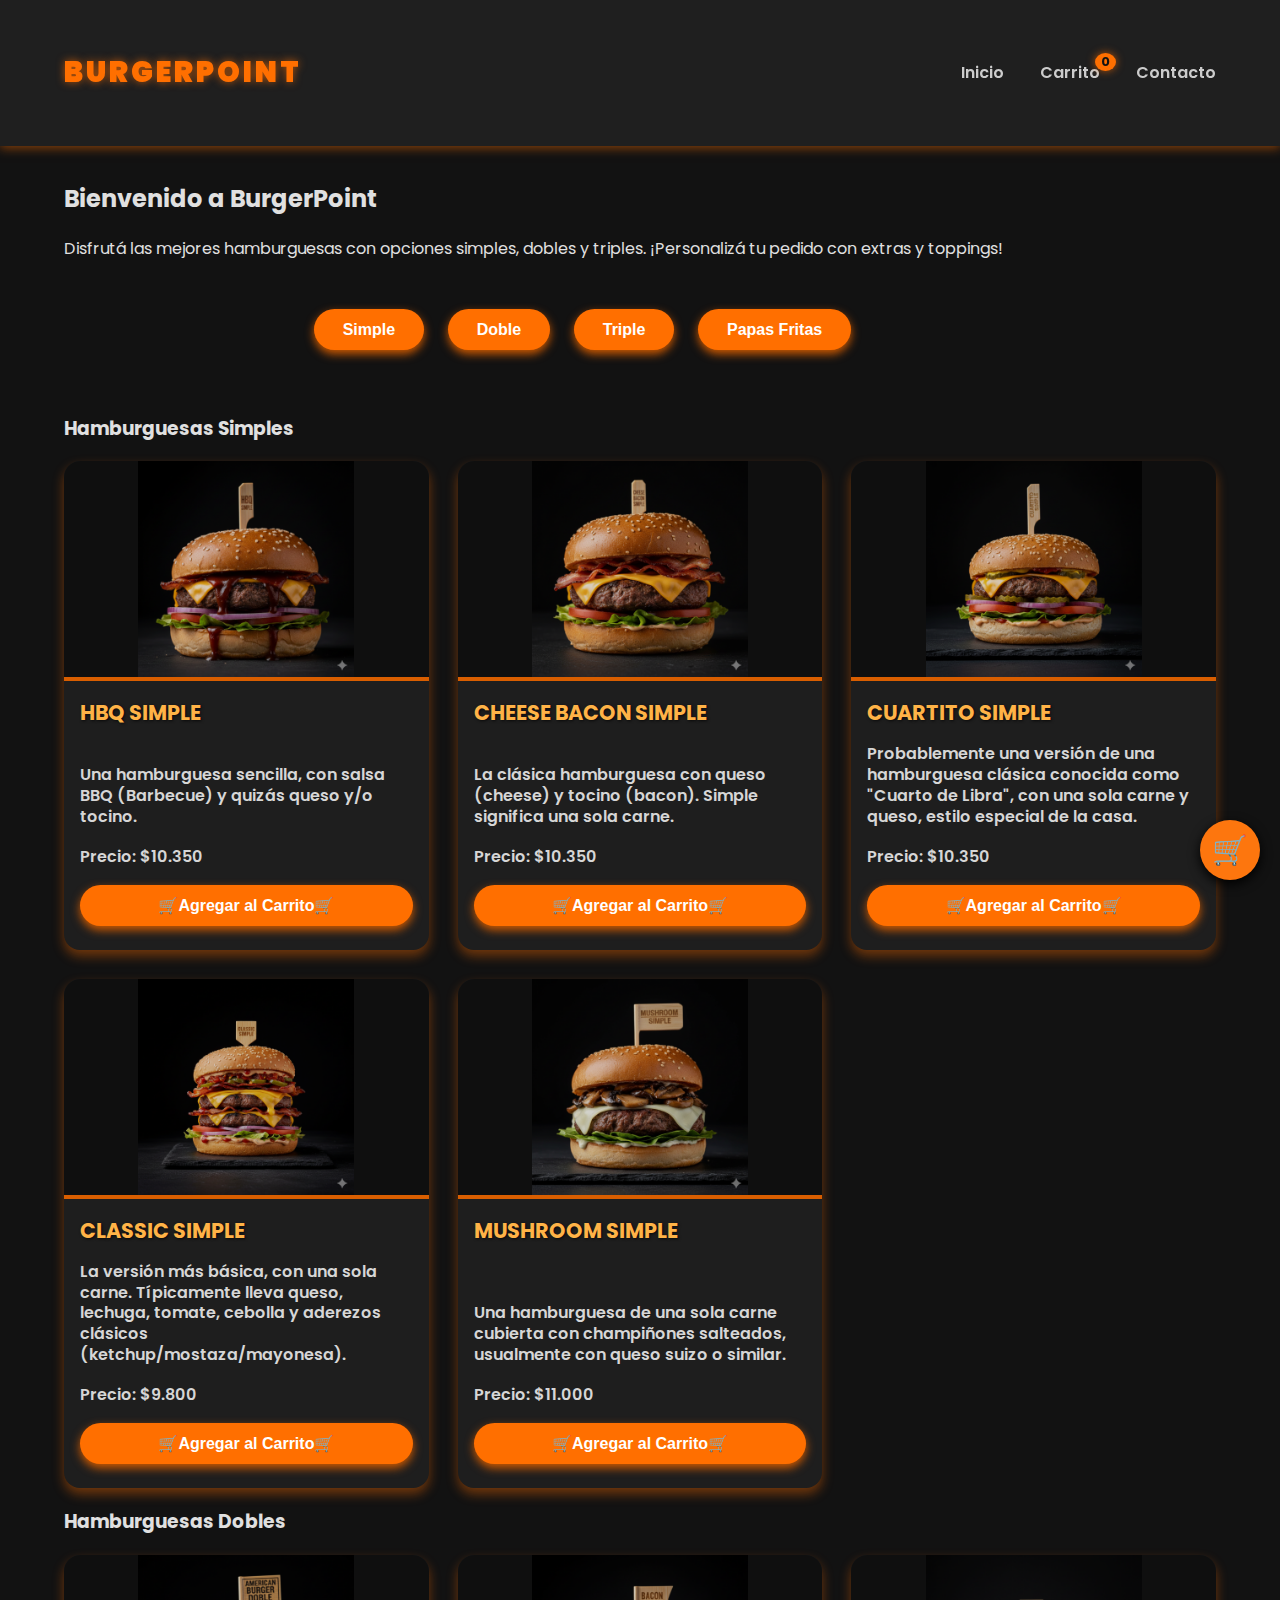
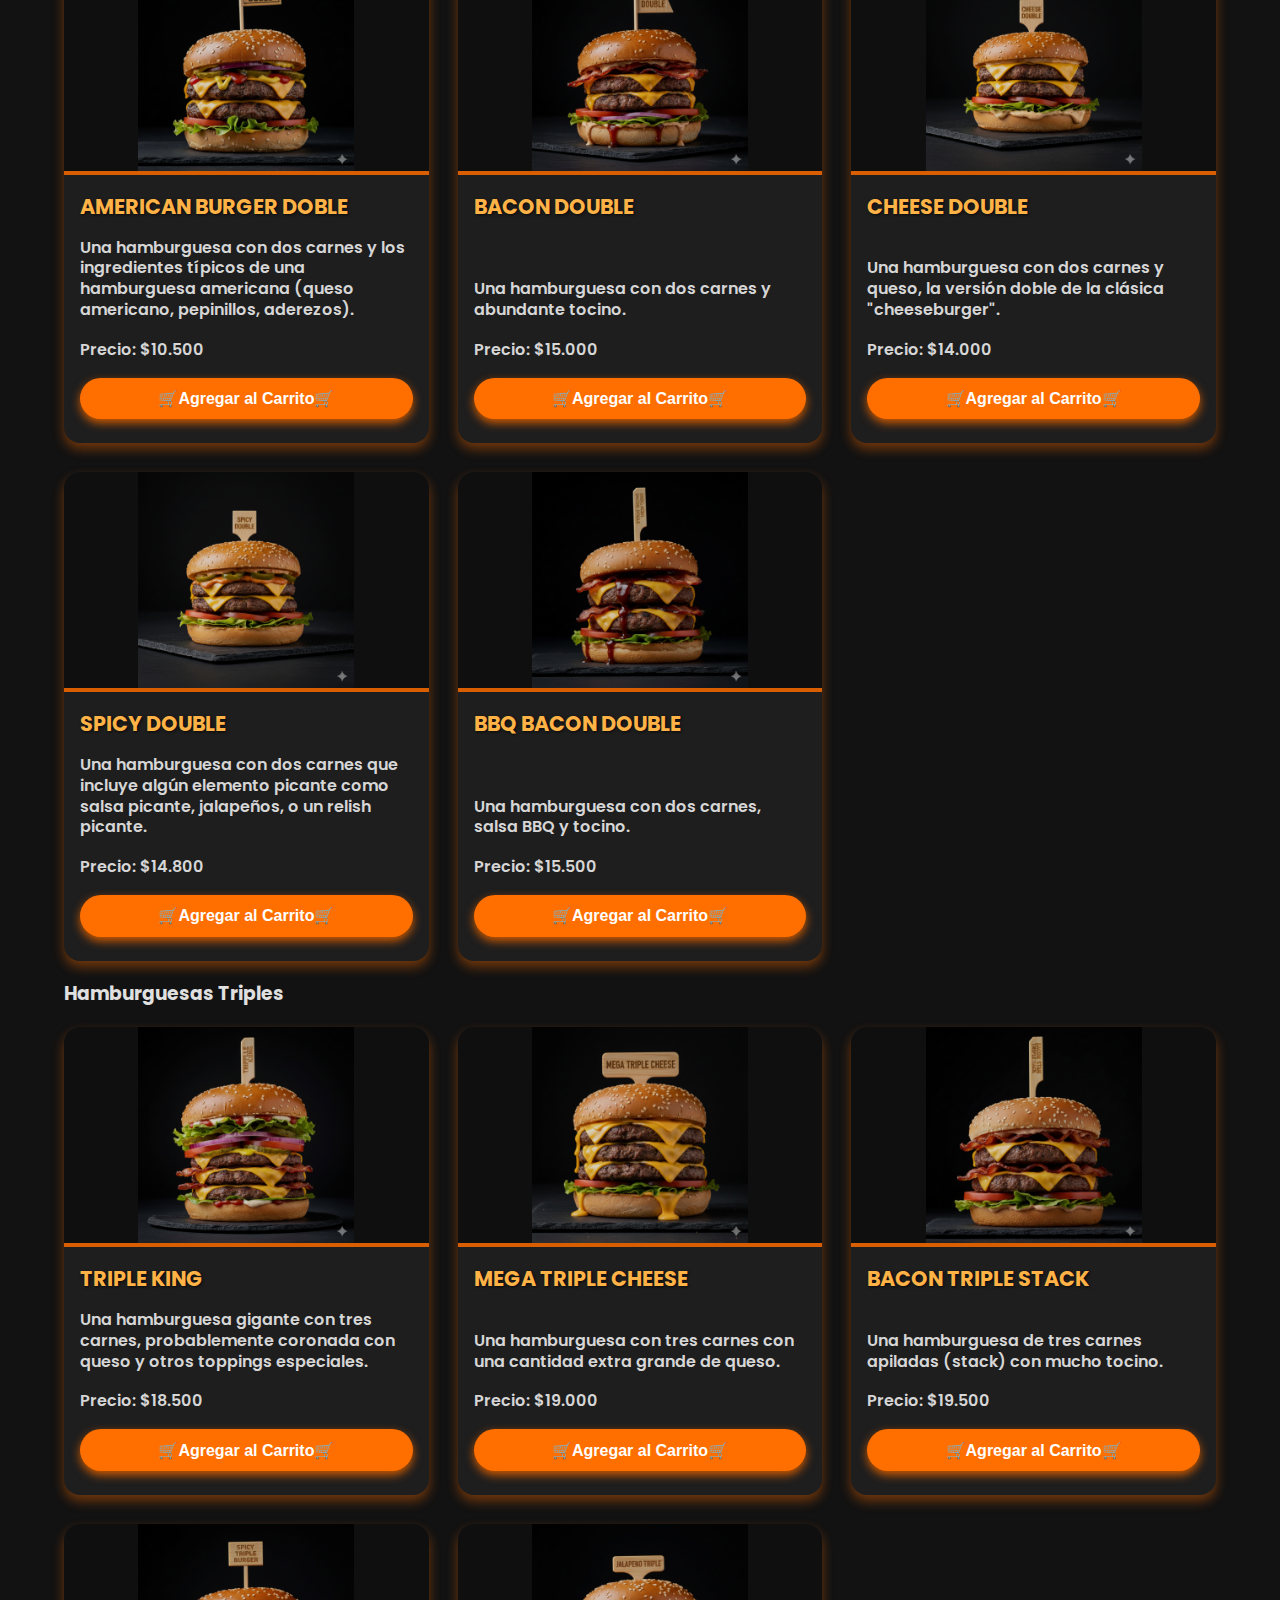
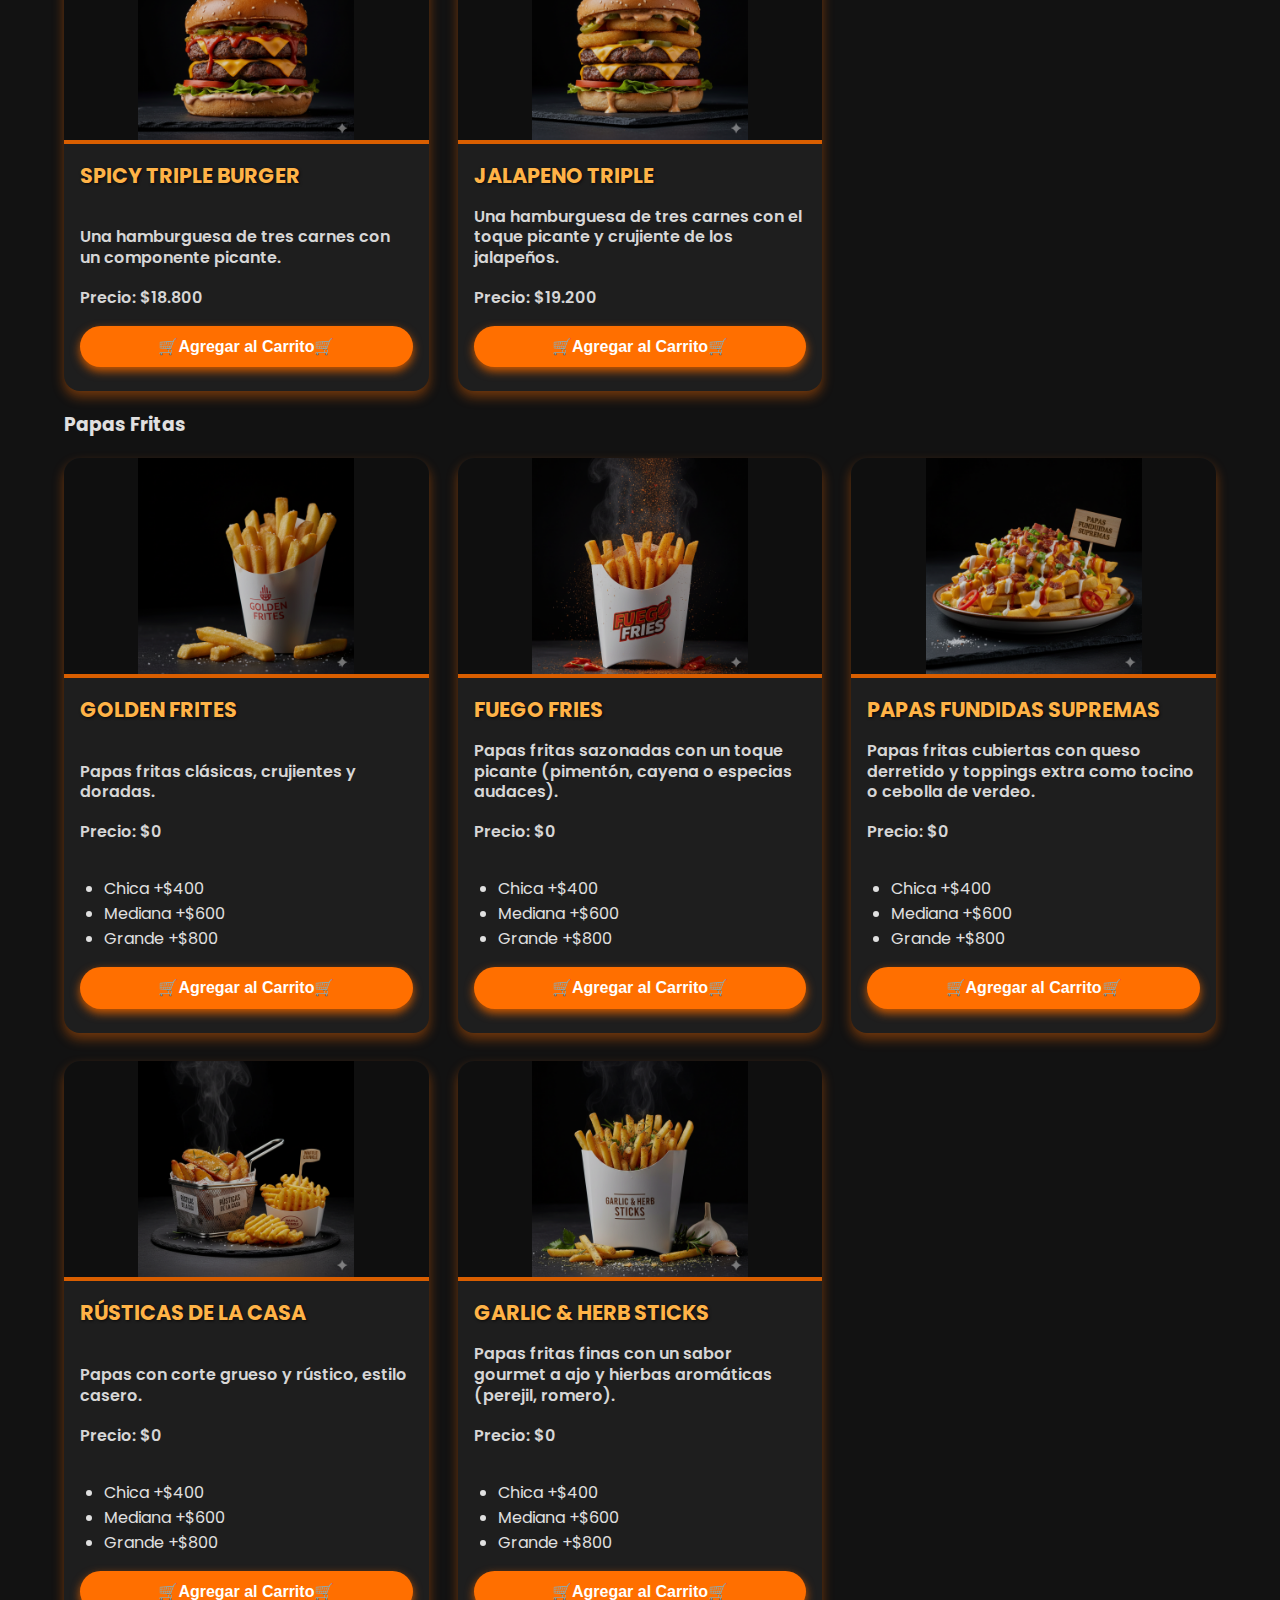
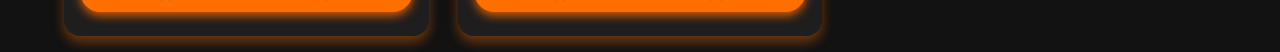
<file: index.html>
<!DOCTYPE html>
<html lang="es">
<head>
  <meta charset="UTF-8" />
  <meta name="viewport" content="width=device-width, initial-scale=1.0" />
  <title>BurgerPoint</title>
  <link href="https://fonts.googleapis.com/css2?family=Poppins:wght@400;600;700;900&display=swap" rel="stylesheet" />
  <link rel="stylesheet" href="./css/style.css" />
</head>

<body>
  <header class="site-header">
    <div class="container header-inner">
      <h1 class="logo">BurgerPoint</h1>
      <nav>
        <a href="./index.html">Inicio</a>
        <a href="./pages/carrito.html">Carrito <span id="cart-count">0</span></a>
        <a href="./pages/contacto.html">Contacto</a>
      </nav>
    </div>
  </header>

  <main class="container">

    <!-- INTRO -->
    <section id="intro">
      <h2>Bienvenido a BurgerPoint</h2>
      <p>Disfrutá las mejores hamburguesas con opciones simples, dobles y triples. ¡Personalizá tu pedido con extras y toppings!</p>
    </section>

    <!-- BOTONES FILTRO -->
    <div class="filter-buttons container">
      <button data-filter="simples">Simple</button>
      <button data-filter="dobles">Doble</button>
      <button data-filter="triples">Triple</button>
      <button data-filter="papas">Papas Fritas</button>
    </div>

    <!-- MENÚ GENERAL -->
    <section id="menu">
      <!-- SIMPLES -->
      <section class="menu-section" id="simples">
        <h3>Hamburguesas Simples</h3>
        <div class="menu-items-container"></div>
      </section>

      <!-- DOBLES -->
      <section class="menu-section" id="dobles">
        <h3>Hamburguesas Dobles</h3>
        <div class="menu-items-container"></div>
      </section>

      <!-- TRIPLES -->
      <section class="menu-section" id="triples">
        <h3>Hamburguesas Triples</h3>
        <div class="menu-items-container"></div>
      </section>

      <!-- PAPAS FRITAS -->
      <section class="menu-section" id="papas">
        <h3>Papas Fritas</h3>
        <div class="menu-items-container"></div>
      </section>
    </section>
  </main>

  <!-- MODAL DINÁMICO ACTUALIZADO -->
  <div id="customize-modal" class="modal hidden">
    <div class="modal-content">

      <h3 id="modal-product-name"></h3>
      <img id="modal-product-img" />

      <!-- OPCIONES DINÁMICAS SEGÚN PRODUCTO -->
      <div id="modal-options"></div>

      <!-- BOTONES -->
      <button id="modal-add-to-cart" class="btn">Agregar al carrito</button>
      <button id="modal-cancel" class="btn btn-cancel">Cancelar</button>

    </div>
  </div>

  <!-- CARRITO FLOTANTE -->
 <div id="cart-container"></div>
<button id="floating-cart-btn" aria-label="Abrir carrito">🛒<span id="cart-count-float">0</span></button>



  <script type="module" src="./js/index.js"></script>
</body>
</html>
</file>
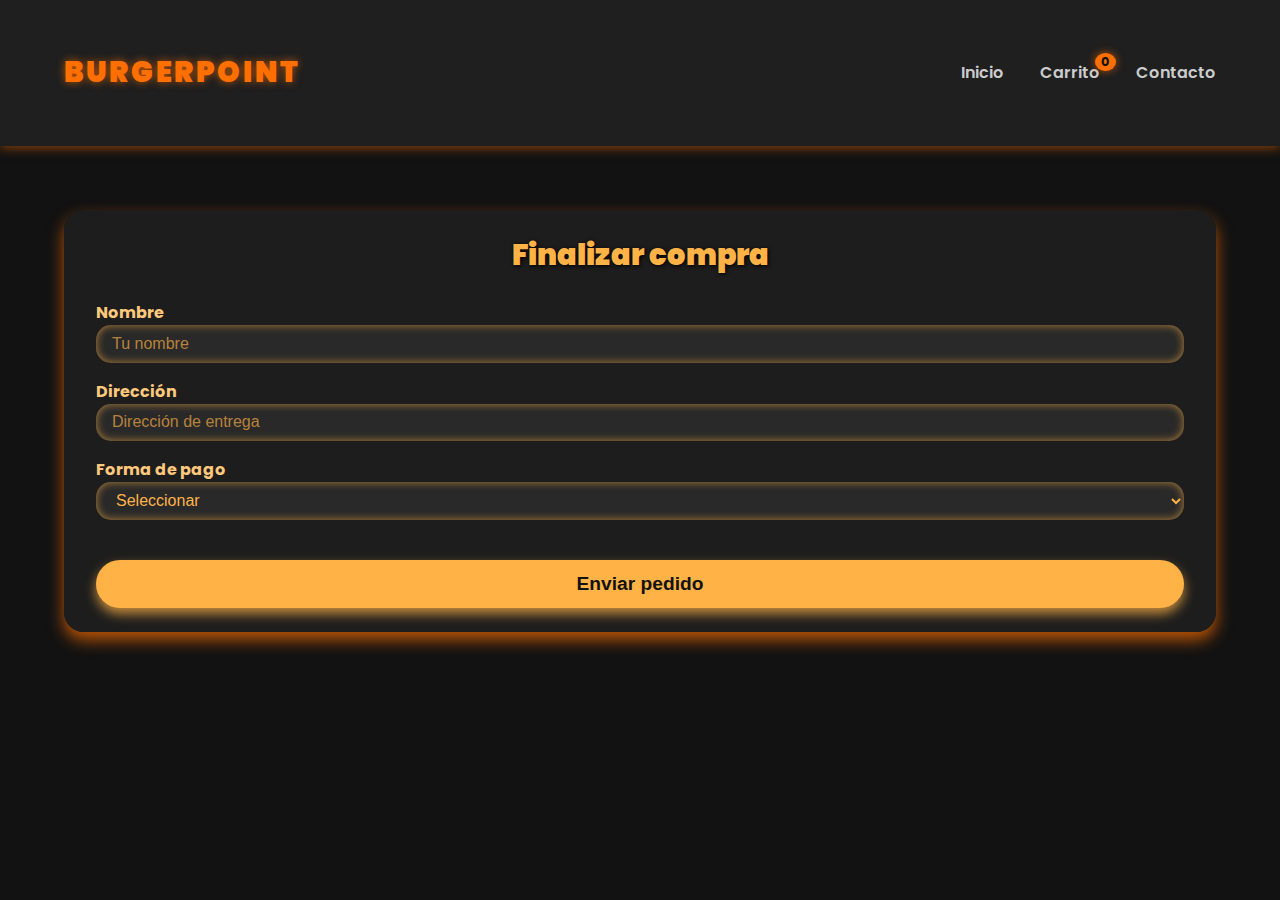
<file: pages/carrito.html>
<!DOCTYPE html>
<html lang="es">
<head>
  <meta charset="UTF-8" />
  <meta name="viewport" content="width=device-width, initial-scale=1.0" />
  <title>Carrito — BurgerPoint</title>
  <link href="https://fonts.googleapis.com/css2?family=Poppins:wght@400;600;700;900&display=swap" rel="stylesheet" />
  <link rel="stylesheet" href="../css/style.css" />
</head>
<body>
<header class="site-header">
  <div class="container header-inner">
    <h1 class="logo">BurgerPoint</h1>
    <nav>
      <a href="../index.html">Inicio</a>
      <a href="carrito.html">Carrito <span id="cart-count">0</span></a>
      <a href="contacto.html">Contacto</a>
    </nav>
  </div>
</header>
<main class="container">
  <div id="cart-container">
    <!-- Aquí se muestran los items del carrito -->
  </div>

  <section id="checkout-section">
    <h2>Finalizar compra</h2>
    <form id="checkout-form">
      <label>Nombre
        <input id="customer-name" type="text" placeholder="Tu nombre" required />
        <small class="error-msg" id="error-name"></small>
      </label>
      <label>Dirección
        <input id="customer-address" type="text" placeholder="Dirección de entrega" required />
        <small class="error-msg" id="error-address"></small>
      </label>
      <label>Forma de pago
        <select id="payment-method" required>
          <option value="">Seleccionar</option>
          <option value="efectivo">Efectivo (5% descuento)</option>
          <option value="mercadopago">Mercado Pago / Tarjeta</option>
        </select>
        <small class="error-msg" id="error-payment"></small>
      </label>

      <div id="totals" style="margin: 1rem 0;">
        <!-- Totales se muestran acá -->
      </div>

      <button type="button" id="checkout-btn" class="btn">Enviar pedido</button>
    </form>
  </section>
</main>

<script type="module" src="../js/carrito.js"></script>
</body>
</html>
</file>
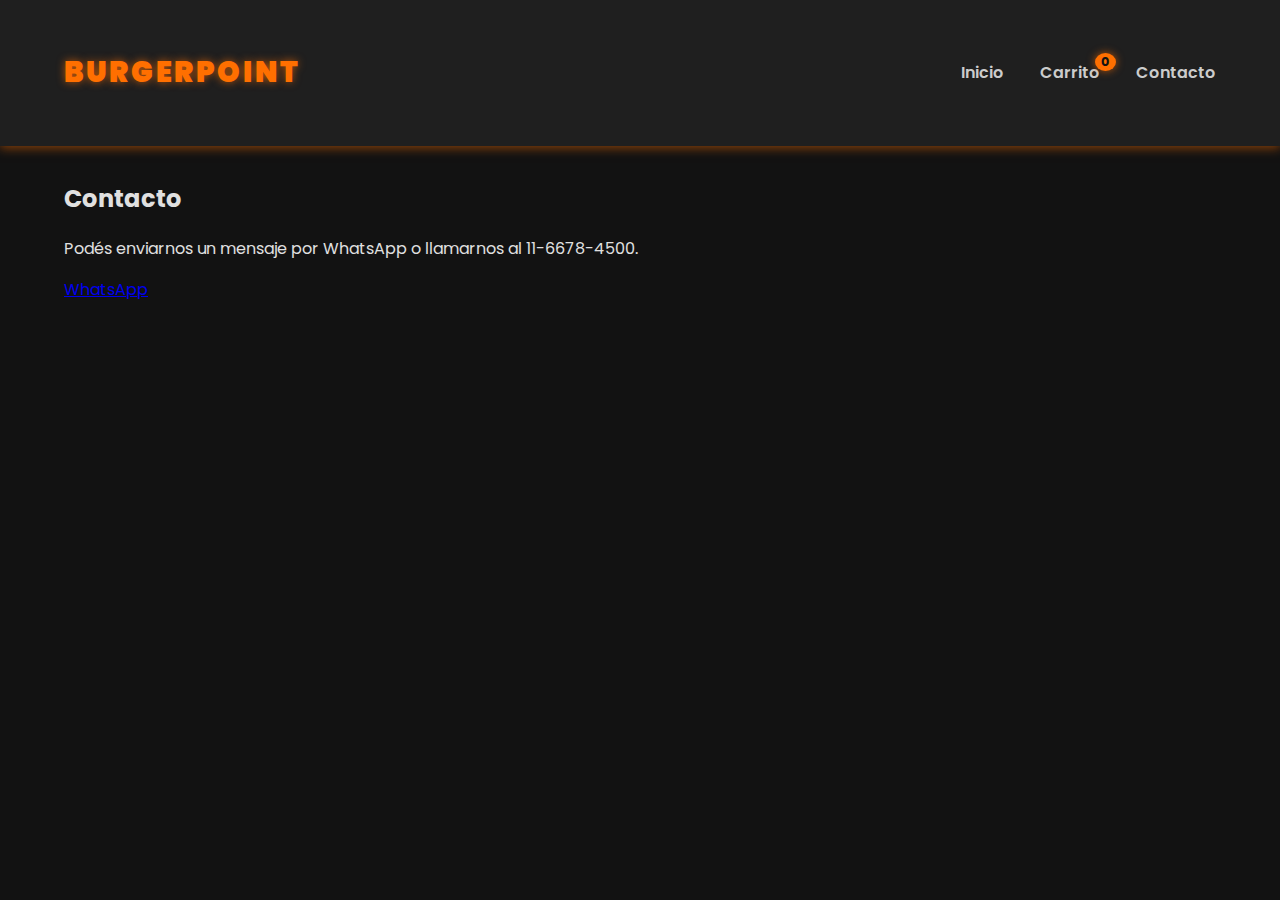
<file: pages/contacto.html>
<!DOCTYPE html>
<html lang="es">
<head>
  <meta charset="UTF-8" />
  <meta name="viewport" content="width=device-width, initial-scale=1.0" />
  <title>Contacto — BurgerPoint</title>
  <link href="https://fonts.googleapis.com/css2?family=Poppins:wght@400;600;700;900&display=swap" rel="stylesheet" />
  <link rel="stylesheet" href="../css/style.css" />
</head>
<body>
<header class="site-header">
  <div class="container header-inner">
    <h1 class="logo">BurgerPoint</h1>
    <nav>
      <a href="../index.html">Inicio</a>
      <a href="carrito.html">Carrito <span id="cart-count">0</span></a>
      <a href="contacto.html">Contacto</a>
    </nav>
  </div>
</header>
<main class="container">
  <section>
    <h2>Contacto</h2>
    <p>Podés enviarnos un mensaje por WhatsApp o llamarnos al 11-6678-4500.</p>
    <a href="https://wa.me/5491123456789" target="_blank" rel="noopener noreferrer" class="btn">WhatsApp</a>
  </section>
</main>
</body>
</html>
</file>
<file: css/style.css>
/* RESET */
*,
*::before,
*::after {
  box-sizing: border-box;
}

body {
  margin: 0;
  font-family: 'Poppins', sans-serif;
  background-color: #121212;
  color: #e0e0e0;
  min-height: 100vh;
  display: flex;
  flex-direction: column;
}

/* Container general */
.container {
  width: 90%;
  max-width: 1200px;
  margin: 0 auto;
  padding: 1rem 0;
}

/* HEADER */
.site-header {
  background-color: #1f1f1f;
  padding: 1rem 0;
  box-shadow: 0 2px 10px rgba(255, 111, 0, 0.5);
  position: sticky;
  top: 0;
  z-index: 10;
}

.header-inner {
  display: flex;
  align-items: center;
  justify-content: space-between;
}

.logo {
  font-weight: 900;
  font-size: 1.8rem;
  letter-spacing: 3px;
  text-transform: uppercase;
  color: #ff6f00;
  cursor: default;
  user-select: none;
  text-shadow: 0 0 8px #ff6f00aa;
}

nav a {
  color: #ccc;
  text-decoration: none;
  margin-left: 2rem;
  font-weight: 600;
  font-size: 1rem;
  transition: color 0.3s ease, text-shadow 0.3s ease;
  position: relative;
}

nav a:hover,
nav a:focus {
  color: #ff6f00;
  text-shadow: 0 0 10px #ff6f00cc;
}

#cart-count {
  background: #ff6f00;
  color: #121212;
  font-weight: 700;
  font-size: 0.8rem;
  padding: 0 6px;
  border-radius: 50%;
  position: absolute;
  top: -8px;
  right: -12px;
  user-select: none;
  box-shadow: 0 0 8px #ff6f00aa;
}

/* MAIN - MENU */
#menu-items {
  display: flex;
  flex-direction: column;
  gap: 3rem;
  margin-top: 2rem;
  padding-bottom: 4rem;
}

/* Categorías */
.cat-title {
  margin-bottom: 1rem;
  font-size: 26px;
  color: #9b5cff; /* violeta neon */
  border-left: 6px solid #9b5cff;
  padding-left: 12px;
  text-shadow: 0 0 8px #9b5cffcc;
}

/* Contenedores por categoría */
.menu-items-container {
  display: grid;
  grid-template-columns: repeat(auto-fit, minmax(280px, 1fr));
  gap: 1.8rem;
}

/* Tarjetas de menú */
.menu-item {
  background: #1e1e1e;
  border-radius: 16px;
  box-shadow: 0 6px 12px rgba(255, 111, 0, 0.4);
  overflow: hidden;
  display: flex;
  flex-direction: column;
  transition: transform 0.3s ease, box-shadow 0.3s ease;
  cursor: pointer;
}

.menu-item:hover,
.menu-item:focus-within {
  transform: translateY(-6px);
  box-shadow: 0 12px 20px rgba(255, 111, 0, 0.7);
}

/* MODIFICACIÓN: Imagen completa y responsiva */
.menu-item img {
  width: 100%;
  height: 220px;
  object-fit: contain;
  background-color: #121212;
  border-bottom: 4px solid #ff6f00;
  filter: brightness(0.85);
  transition: filter 0.3s ease;
  display: block;
  margin: 0 auto;
}

.menu-item:hover img {
  filter: brightness(1);
}

.menu-item h3 {
  margin: 1rem;
  font-size: 1.3rem;
  font-weight: 700;
  color: #ffb347;
  text-shadow: 1px 1px 3px rgba(0,0,0,0.7);
  flex-grow: 1;
}

.menu-item p {
  margin: 0 1rem 1rem 1rem;
  font-size: 1rem;
  font-weight: 600;
  color: #d6d6d6;
}

/* Descripción de hamburguesas */
.descripcion {
  font-size: 0.9rem;
  color: #bbb;
  margin: 5px 1rem 10px 1rem;
  line-height: 1.3;
}

.menu-item button {
  margin: 0 1rem 1.5rem 1rem;
  background: #ff6f00;
  color: #fff;
  font-weight: 700;
  font-size: 1rem;
  border: none;
  border-radius: 30px;
  padding: 0.7rem;
  cursor: pointer;
  transition: background-color 0.3s ease, box-shadow 0.3s ease;
  box-shadow: 0 4px 10px#d15b00;
}

.menu-item button:hover,
.menu-item button:focus {
  background: #7a3fcc;
  outline: none;
  box-shadow: 0 6px 14px #7a3fccdd;
}

/* CART */
#cart-container {
  position: fixed;
  bottom: 90px; /* arriba del botón flotante */
  right: 20px;
  width: 320px;
  max-height: 400px;
  overflow-y: auto;
  background-color: #292929;
  border-radius: 20px;
  padding: 1rem;
  box-shadow: 0 8px 20px rgba(255, 111, 0, 0.8);
  display: none; /* oculto por defecto */
  flex-direction: column;
  gap: 1rem;
  z-index: 11000;
  transition: opacity 0.3s ease;
}

#cart-container.show {
  display: flex; /* se muestra al tener clase 'show' */
  opacity: 1;
}

/* Items dentro del carrito */
.cart-item {
  background: #292929;
  border-radius: 16px;
  padding: 1rem;
  display: flex;
  flex-direction: column;
  align-items: center;
  gap: 0.6rem;
  box-shadow: 0 4px 10px rgba(255, 111, 0, 0.5);
  transition: background-color 0.3s ease;
  position: relative;
}

.cart-item:hover {
  background: #3a3a3a;
}

.cart-item img {
  width: 110px;
  height: 110px;
  border-radius: 12px;
  object-fit: cover;
  box-shadow: 0 2px 6px rgba(0,0,0,0.8);
  margin-bottom: 0.6rem;
}

.cart-item-details {
  flex-grow: 1;
  color: #fff3e0;
  text-align: center;
}

.cart-item-details h3 {
  margin: 0 0 0.5rem 0;
  font-size: 1.3rem;
  font-weight: 700;
  text-shadow: 1px 1px 4px #000;
}

.cart-item-details p {
  margin: 0.2rem 0;
  font-weight: 600;
  font-size: 0.9rem;
  color: #ffb347;
  text-shadow: 0 0 6px #ffb347aa;
}

.cart-item-details label {
  display: block;
  margin-top: 0.5rem;
  font-weight: 600;
  font-size: 0.9rem;
  color: #ffc87c;
}

.qty-input {
  width: 60px;
  font-size: 1rem;
  padding: 0.2rem 0.4rem;
  border-radius: 6px;
  border: none;
  outline: none;
  margin-left: 0.5rem;
  text-align: center;
  background-color: #3a3a3a;
  color: #ffc87c;
}

.qty-input:focus {
  box-shadow: 0 0 6px #ffb347;
}

.btn-remove {
  background: #ff6f00;
  color: #121212;
  border: none;
  border-radius: 20px;
  padding: 0.3rem 0.8rem;
  font-weight: 700;
  cursor: pointer;
  transition: background-color 0.3s ease;
  box-shadow: 0 4px 6px #ff6f0055;
  align-self: center;
  width: fit-content;
  margin-top: 0.3rem;
}

.btn-remove:hover,
.btn-remove:focus {
  background: #ffb347;
  outline: none;
  box-shadow: 0 6px 8px #ffb347aa;
}

/* Totales y botón checkout */
#totals p {
  font-weight: 700;
  font-size: 1.1rem;
  margin: 0.5rem 0;
  color: #ffb347;
  text-shadow: 0 0 6px #ffb347bb;
  text-align: center;
}

#totals strong {
  font-size: 1.4rem;
  display: block;
  margin-top: 0.5rem;
  color: #ffa500;
  text-shadow: 0 0 10px #ffa500dd;
  text-align: center;
}

#checkout-btn {
  width: 100%;
  margin-top: 1.5rem;
  padding: 0.8rem;
  font-size: 1.2rem;
  font-weight: 900;
  color: #121212;
  background: #ffb347;
  border: none;
  border-radius: 50px;
  cursor: pointer;
  transition: background-color 0.3s ease, color 0.3s ease;
  box-shadow: 0 6px 12px #ffb347bb;
}

#checkout-btn:hover,
#checkout-btn:focus {
  background: #ff6f00;
  color: #fff3e0;
  outline: none;
  box-shadow: 0 8px 20px #ff6f00cc;
}


/* Items dentro del carrito */
.cart-item {
  background: #292929;
  border-radius: 16px;
  padding: 1rem;
  display: flex;
  align-items: center;
  gap: 1rem;
  box-shadow: 0 4px 10px rgba(255, 111, 0, 0.5);
  transition: background-color 0.3s ease;
}

.cart-item:hover {
  background: #3a3a3a;
}

.cart-item img {
  width: 110px;
  height: 110px;
  border-radius: 12px;
  object-fit: cover;
  flex-shrink: 0;
  box-shadow: 0 2px 6px rgba(0,0,0,0.8);
}

.cart-item-details {
  flex-grow: 1;
  color: #fff3e0;
}

.cart-item-details h3 {
  margin: 0 0 0.5rem 0;
  font-size: 1.3rem;
  font-weight: 700;
  text-shadow: 1px 1px 4px #000;
}

.cart-item-details p {
  margin: 0.2rem 0;
  font-weight: 600;
  font-size: 0.9rem;
  color: #ffb347;
  text-shadow: 0 0 6px #ffb347aa;
}

.cart-item-details label {
  display: block;
  margin-top: 0.5rem;
  font-weight: 600;
  font-size: 0.9rem;
  color: #ffc87c;
}

.qty-input {
  width: 60px;
  font-size: 1rem;
  padding: 0.2rem 0.4rem;
  border-radius: 6px;
  border: none;
  outline: none;
  margin-left: 0.5rem;
  text-align: center;
  background-color: #3a3a3a;
  color: #ffc87c;
}

.qty-input:focus {
  box-shadow: 0 0 6px #ffb347;
}

.btn-remove {
  background: #ff6f00;
  color: #121212;
  border: none;
  border-radius: 12px;
  padding: 0.4rem 1rem;
  font-weight: 700;
  cursor: pointer;
  margin-left: 1rem;
  transition: background-color 0.3s ease;
  box-shadow: 0 4px 6px #ff6f0055;
}

.btn-remove:hover,
.btn-remove:focus {
  background: #ffb347;
  outline: none;
  box-shadow: 0 6px 8px #ffb347aa;
}

/* CHECKOUT */
#checkout-section {
  margin-top: 3rem;
  background: #1f1f1fdd;
  padding: 1.5rem 2rem;
  border-radius: 20px;
  box-shadow: 0 8px 16px rgba(255, 111, 0, 0.7);
}

#checkout-section h2 {
  margin-top: 0;
  color: #ffb347;
  font-weight: 900;
  font-size: 1.8rem;
  text-align: center;
  text-shadow: 1px 1px 4px #000;
}

#checkout-form label {
  display: block;
  margin: 1rem 0 0.4rem;
  font-weight: 700;
  color: #ffc87c;
}

#checkout-form input,
#checkout-form select {
  width: 100%;
  padding: 0.6rem 1rem;
  border-radius: 15px;
  border: none;
  font-size: 1rem;
  outline: none;
  box-shadow: inset 0 0 8px #ffb347aa;
  background-color: #292929;
  color: #ffb347;
  transition: box-shadow 0.3s ease;
}

#checkout-form input::placeholder,
#checkout-form select::placeholder {
  color: #ffb347aa;
}

#checkout-form input:focus,
#checkout-form select:focus {
  box-shadow: 0 0 12px #ffb347;
}

.error-msg {
  color: #ff3b00;
  font-size: 0.8rem;
  margin-top: 0.2rem;
  min-height: 1.1em;
}

#totals p {
  font-weight: 700;
  font-size: 1.1rem;
  margin: 0.5rem 0;
  color: #ffb347;
  text-shadow: 0 0 6px #ffb347bb;
}

#totals strong {
  font-size: 1.4rem;
  display: block;
  margin-top: 0.5rem;
  color: #ffa500;
  text-shadow: 0 0 10px #ffa500dd;
}

#checkout-btn {
  width: 100%;
  margin-top: 1.5rem;
  padding: 0.8rem;
  font-size: 1.2rem;
  font-weight: 900;
  color: #121212;
  background: #ffb347;
  border: none;
  border-radius: 50px;
  cursor: pointer;
  transition: background-color 0.3s ease, color 0.3s ease;
  box-shadow: 0 6px 12px #ffb347bb;
}

#checkout-btn:hover,
#checkout-btn:focus {
  background: #ff6f00;
  color: #fff3e0;
  outline: none;
  box-shadow: 0 8px 20px #ff6f00cc;
}

/* MODAL - AJUSTES PARA QUE NO SEA GIGANTE */
.modal {
  position: fixed;
  inset: 0;
  background: rgba(18, 18, 18, 0.95);
  display: flex;
  justify-content: center;
  align-items: center;
  z-index: 1000;
  padding: 1rem;
}

.modal.hidden {
  display: none;
}

.modal-content {
  background: #2e2e2e;
  padding: 1.5rem 1.8rem;
  border-radius: 20px;
  max-width: 380px;
  width: 90vw;
  max-height: 90vh;
  overflow-y: auto;
  color: #ffb347;
  box-shadow: 0 8px 20px rgba(255, 111, 0, 0.8);
  display: flex;
  flex-direction: column;
}

.modal-content h3 {
  margin-top: 0;
  margin-bottom: 1rem;
  font-weight: 900;
  font-size: 1.4rem;
  text-shadow: 0 0 6px #ffb347aa;
  text-align: center;
}

.modal-content fieldset {
  border: none;
  margin-bottom: 1rem;
  padding: 0;
}

.modal-content fieldset legend {
  font-weight: 900;
  margin-bottom: 0.5rem;
  color: #ffa500;
  text-shadow: 0 0 8px #ffa500cc;
}

.modal-content input[type="checkbox"] {
  margin-right: 0.5rem;
  cursor: pointer;
  filter: drop-shadow(0 0 1px #ffb347);
  transform: scale(0.9);
  vertical-align: middle;
}

.modal-content select,
.modal-content input[type="number"] {
  width: 100%;
  padding: 0.5rem 0.8rem;
  border-radius: 12px;
  border: none;
  font-size: 1rem;
  outline: none;
  box-shadow: inset 0 0 8px #ffb347aa;
  background-color: #292929;
  color: #ffb347;
  transition: box-shadow 0.3s ease;
  margin-bottom: 1rem;
  appearance: none;
}

.modal-content select:focus,
.modal-content input[type="number"]:focus {
  box-shadow: 0 0 12px #ffb347;
}

.modal-content .btn {
  padding: 0.7rem 1.5rem;
  border-radius: 50px;
  font-weight: 900;
  font-size: 1rem;
  border: none;
  cursor: pointer;
  background: #ff6f00;
  color: #121212;
  margin-right: 1rem;
  transition: background-color 0.3s ease;
  box-shadow: 0 4px 8px #ff6f0055;
  flex: 1;
}

.modal-content .btn:hover,
.modal-content .btn:focus {
  background: #ffb347;
  outline: none;
  box-shadow: 0 6px 10px #ffb347aa;
}

.btn-cancel {
  background: #551100;
  color: #ffcc99;
  box-shadow: 0 4px 8px #551100aa;
}

.modal-content .btn-container {
  display: flex;
  justify-content: space-between;
  gap: 1rem;
  margin-top: 1rem;
}

/* RESPONSIVE */
@media (max-width: 768px) {
  .menu-item img {
    height: 200px;
  }
  
  .menu-item {
    padding: 0.8rem;
  }
}

@media (max-width: 480px) {
  .modal-content {
    padding: 1rem 1.2rem;
    max-width: 95vw;
    max-height: 85vh;
  }
}

@media (max-width: 400px) {
  .menu-item img {
    height: 180px;
  }
  
  .menu-item {
    padding: 0.6rem;
    margin-bottom: 1rem;
  }
}

/* BOTONES FILTRO */
.filter-buttons {
  display: flex;
  justify-content: center;
  gap: 1.5rem;
  margin: 2rem 0 3rem 0;
  flex-wrap: wrap;
}

.filter-buttons button {
  background-color:#ff6f00;
  color: white;
  font-weight: 700;
  font-size: 1rem;
  padding: 0.7rem 1.8rem;
  border: none;
  border-radius: 30px;
  cursor: pointer;
  box-shadow: 0 4px 10px#d15b00;
  transition: background-color 0.3s ease, box-shadow 0.3s ease;
  user-select: none;
}

.filter-buttons button:hover,
.filter-buttons button:focus {
  background-color: #7a3fcc;
  outline: none;
  box-shadow: 0 6px 14px #7a3fccdd;
}

/* BOTÓN CARRITO FLOTANTE ABAJO A LA DERECHA */
#floating-cart-btn {
  position: fixed;
  bottom: 20px;
  right: 20px;
  background-color: #fd760e;
  color: white;
  border: none;
  border-radius: 50%;
  width: 60px;
  height: 60px;
  font-size: 1.8rem;
  box-shadow: 0 4px 12px #000000;
  cursor: pointer;
  display: flex;
  align-items: center;
  justify-content: center;
  z-index: 10000;
  transition: background-color 0.3s ease, box-shadow 0.3s ease;
}

#floating-cart-btn:hover,
#floating-cart-btn:focus {
  background-color: #7a3fcc;
  box-shadow: 0 6px 18px #7a3fccdd;
  outline: none;
}

/* Contador dentro del botón flotante */
#floating-cart-btn #cart-count-float {
  position: absolute;
  top: 4px;
  right: 4px;
  background: #ff6f00;
  color: #121212;
  font-weight: 700;
  font-size: 0.85rem;  /* tamaño legible pero no gigante */
  padding: 2px 6px;
  border-radius: 50%;
  min-width: 18px;
  height: 18px;
  display: flex;
  align-items: center;
  justify-content: center;
  box-shadow: 0 0 8px #ff6f00aa;
  user-select: none;
  pointer-events: none;
}


/* Botón Ir a pagar (botón en carrito, que parece estaba con otro diseño) */
#go-to-checkout-btn {
  margin: 1rem;
  background: #ff6f00;
  color: #fff;
  font-weight: 700;
  font-size: 1rem;
  border: none;
  border-radius: 30px;
  padding: 0.7rem;
  cursor: pointer;
  transition: background-color 0.3s ease, box-shadow 0.3s ease;
  box-shadow: 0 0 8px #ff6f00aa;
  width: fit-content;
  align-self: center;
}

#go-to-checkout-btn:hover,
#go-to-checkout-btn:focus {
  background: #7a3fcc;
  outline: none;
  box-shadow: 0 6px 14px #7a3fccdd;
}

/* Ajuste del botón eliminar para que esté debajo de cada imagen en el carrito */
.cart-item {
  flex-direction: column;
  align-items: center;
  padding-bottom: 1.5rem;
  position: relative;
}

.cart-item img {
  width: 110px;
  height: 110px;
  border-radius: 12px;
  object-fit: cover;
  box-shadow: 0 2px 6px rgba(0,0,0,0.8);
  margin-bottom: 0.6rem;
}

.btn-remove {
  margin: 0;
  margin-top: 0.3rem;
  background: #ff6f00;
  color: #121212;
  border: none;
  border-radius: 20px;
  padding: 0.3rem 0.8rem;
  font-weight: 700;
  cursor: pointer;
  transition: background-color 0.3s ease;
  box-shadow: 0 4px 6px #ff6f0055;
  align-self: center;
  width: fit-content;
}

.btn-remove:hover,
.btn-remove:focus {
  background: #ffb347;
  outline: none;
  box-shadow: 0 6px 8px #ffb347aa;
}

#cart-total {
  display: flex;
  flex-direction: column;
  align-items: center; /* centra horizontalmente */
  gap: 0.8rem; /* espacio entre total y botón */
}

#cart-total span {
  font-weight: 700;
  font-size: 1.3rem;
  color: #ffb347;
  text-shadow: 0 0 6px #ffb347bb;
  margin: 0;
}
</file>
